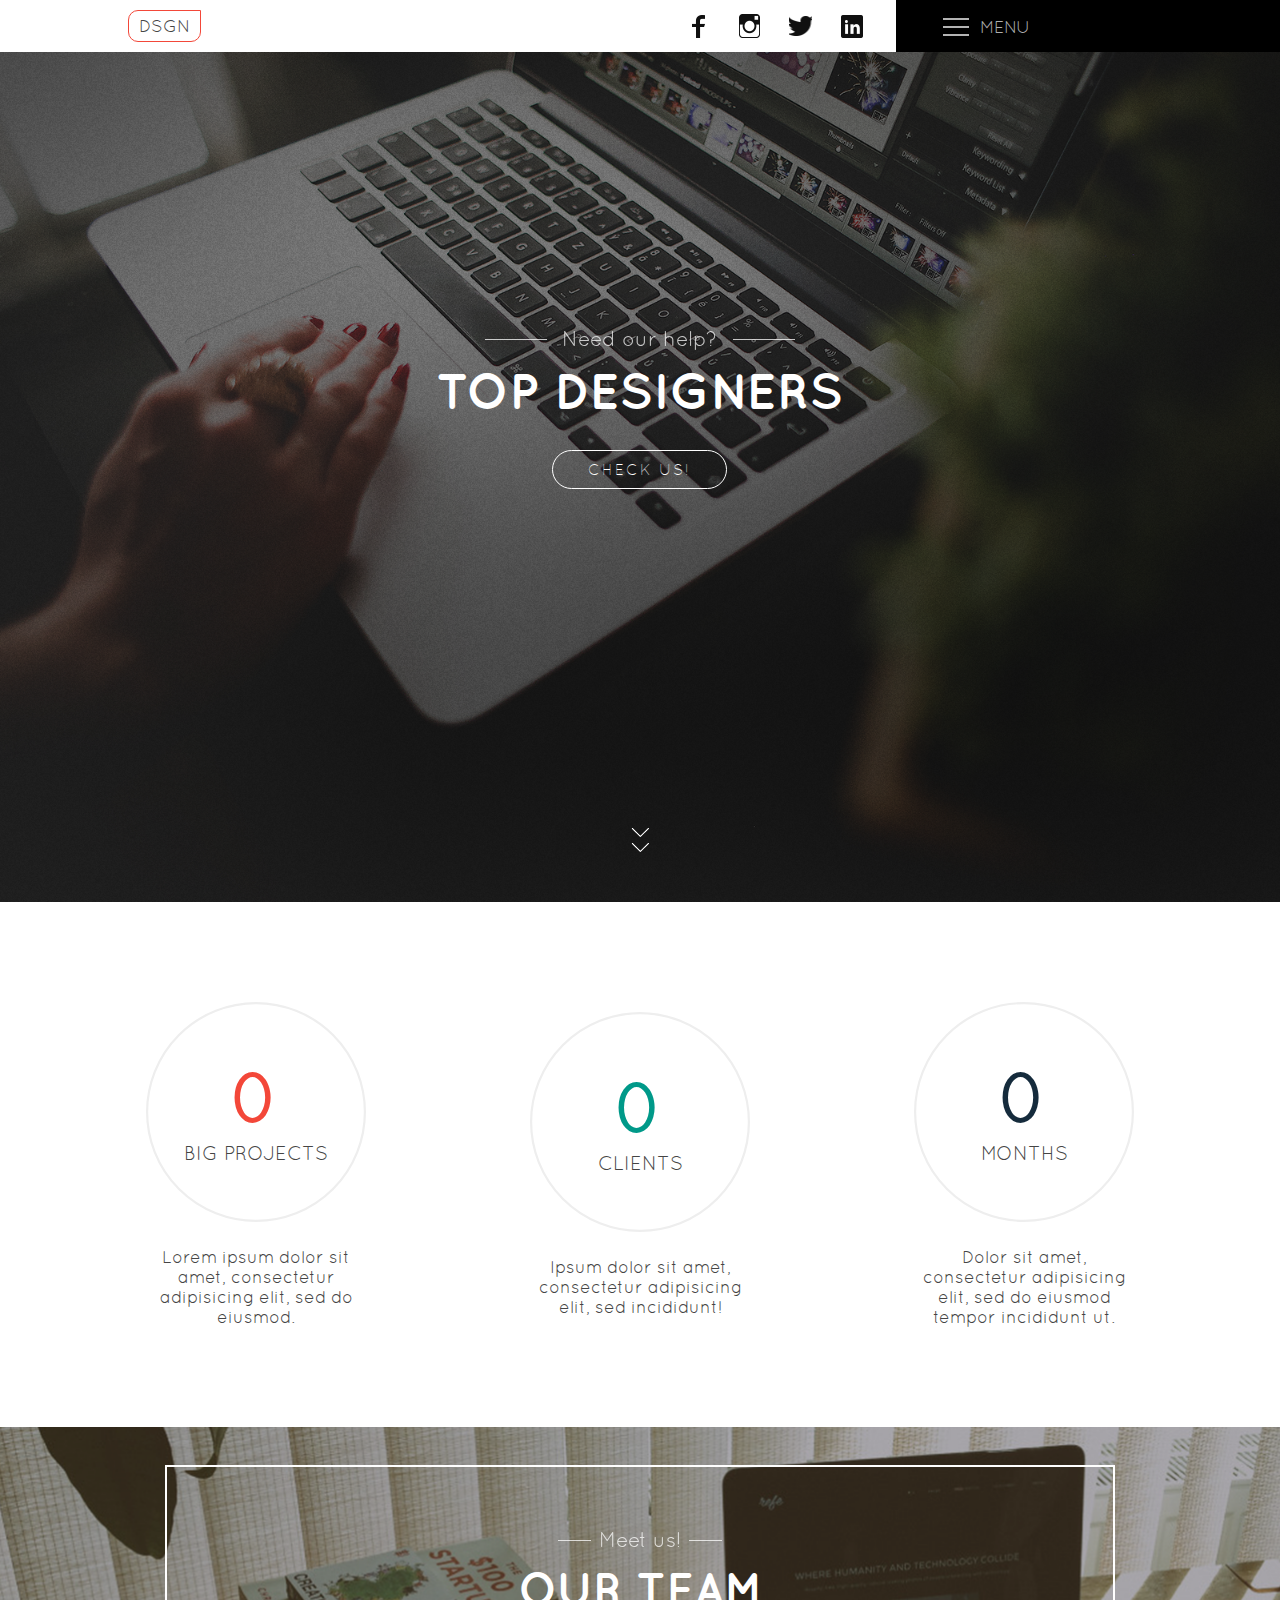
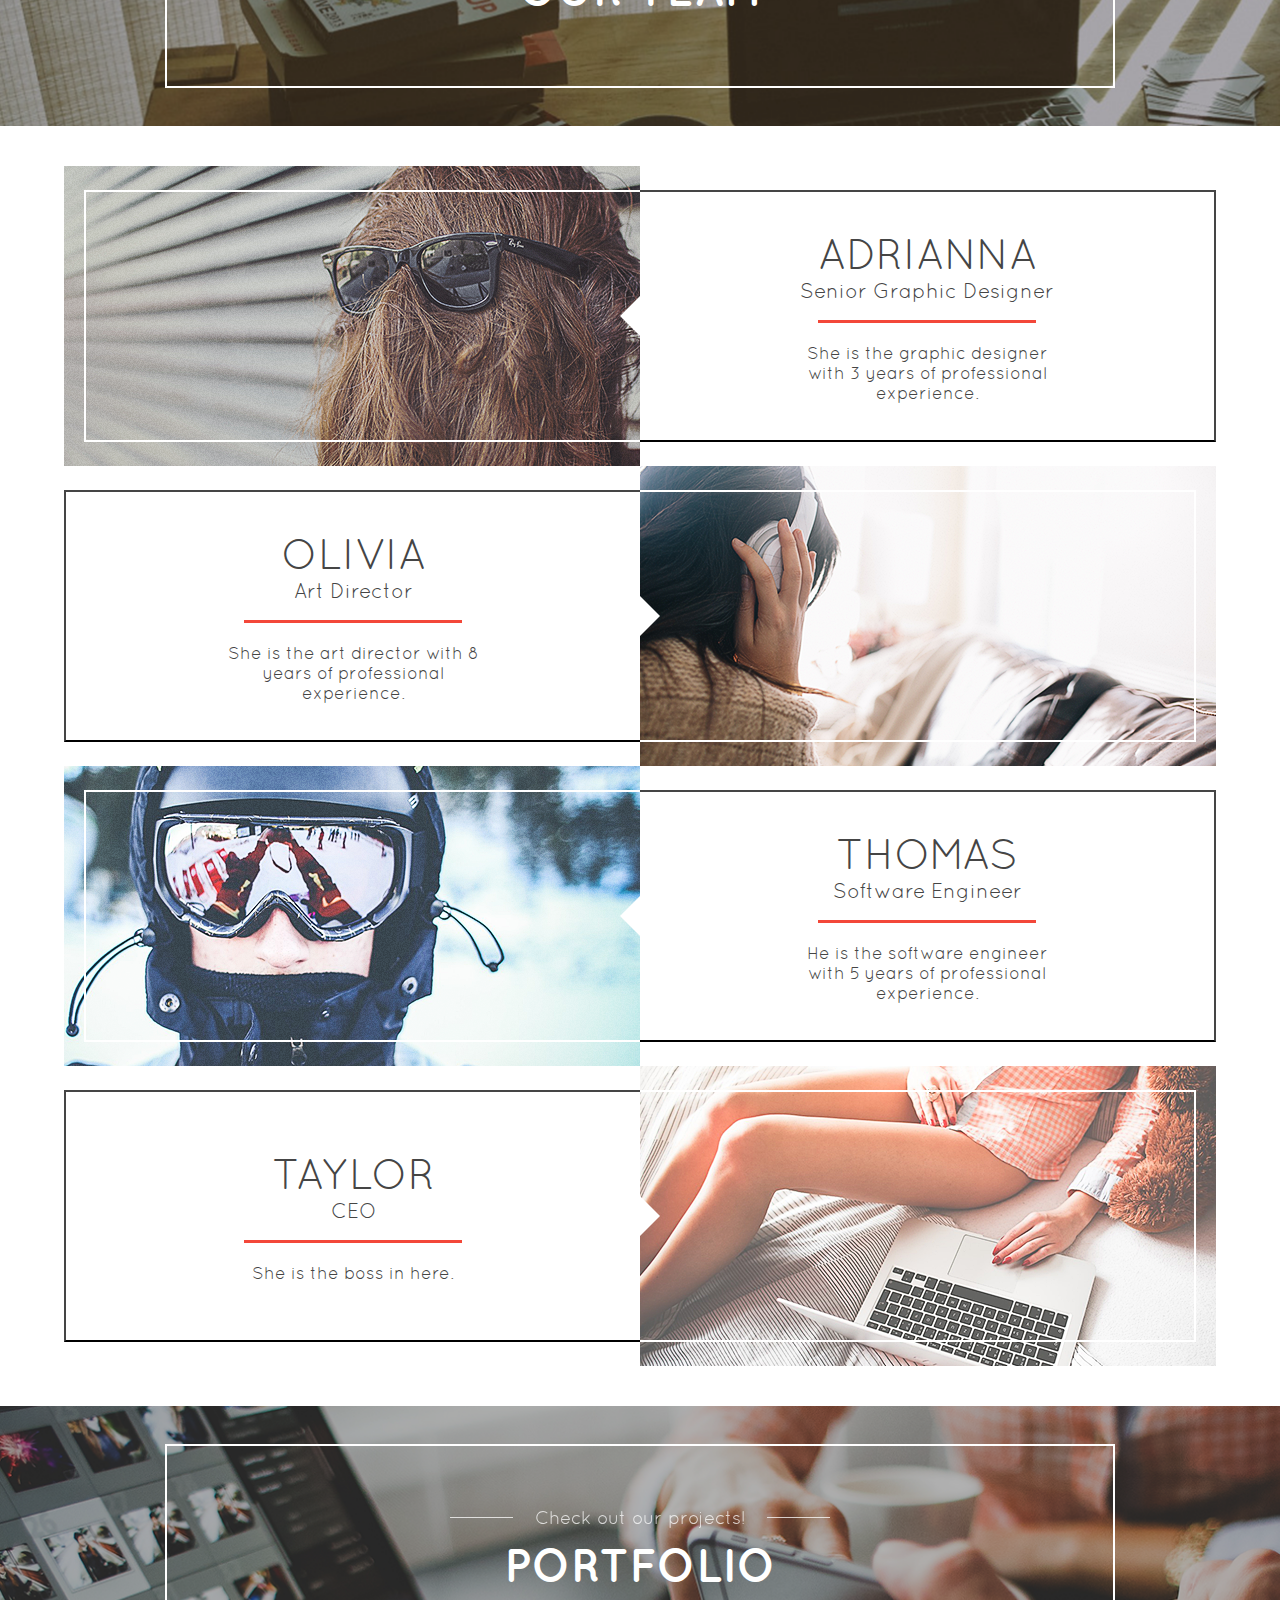
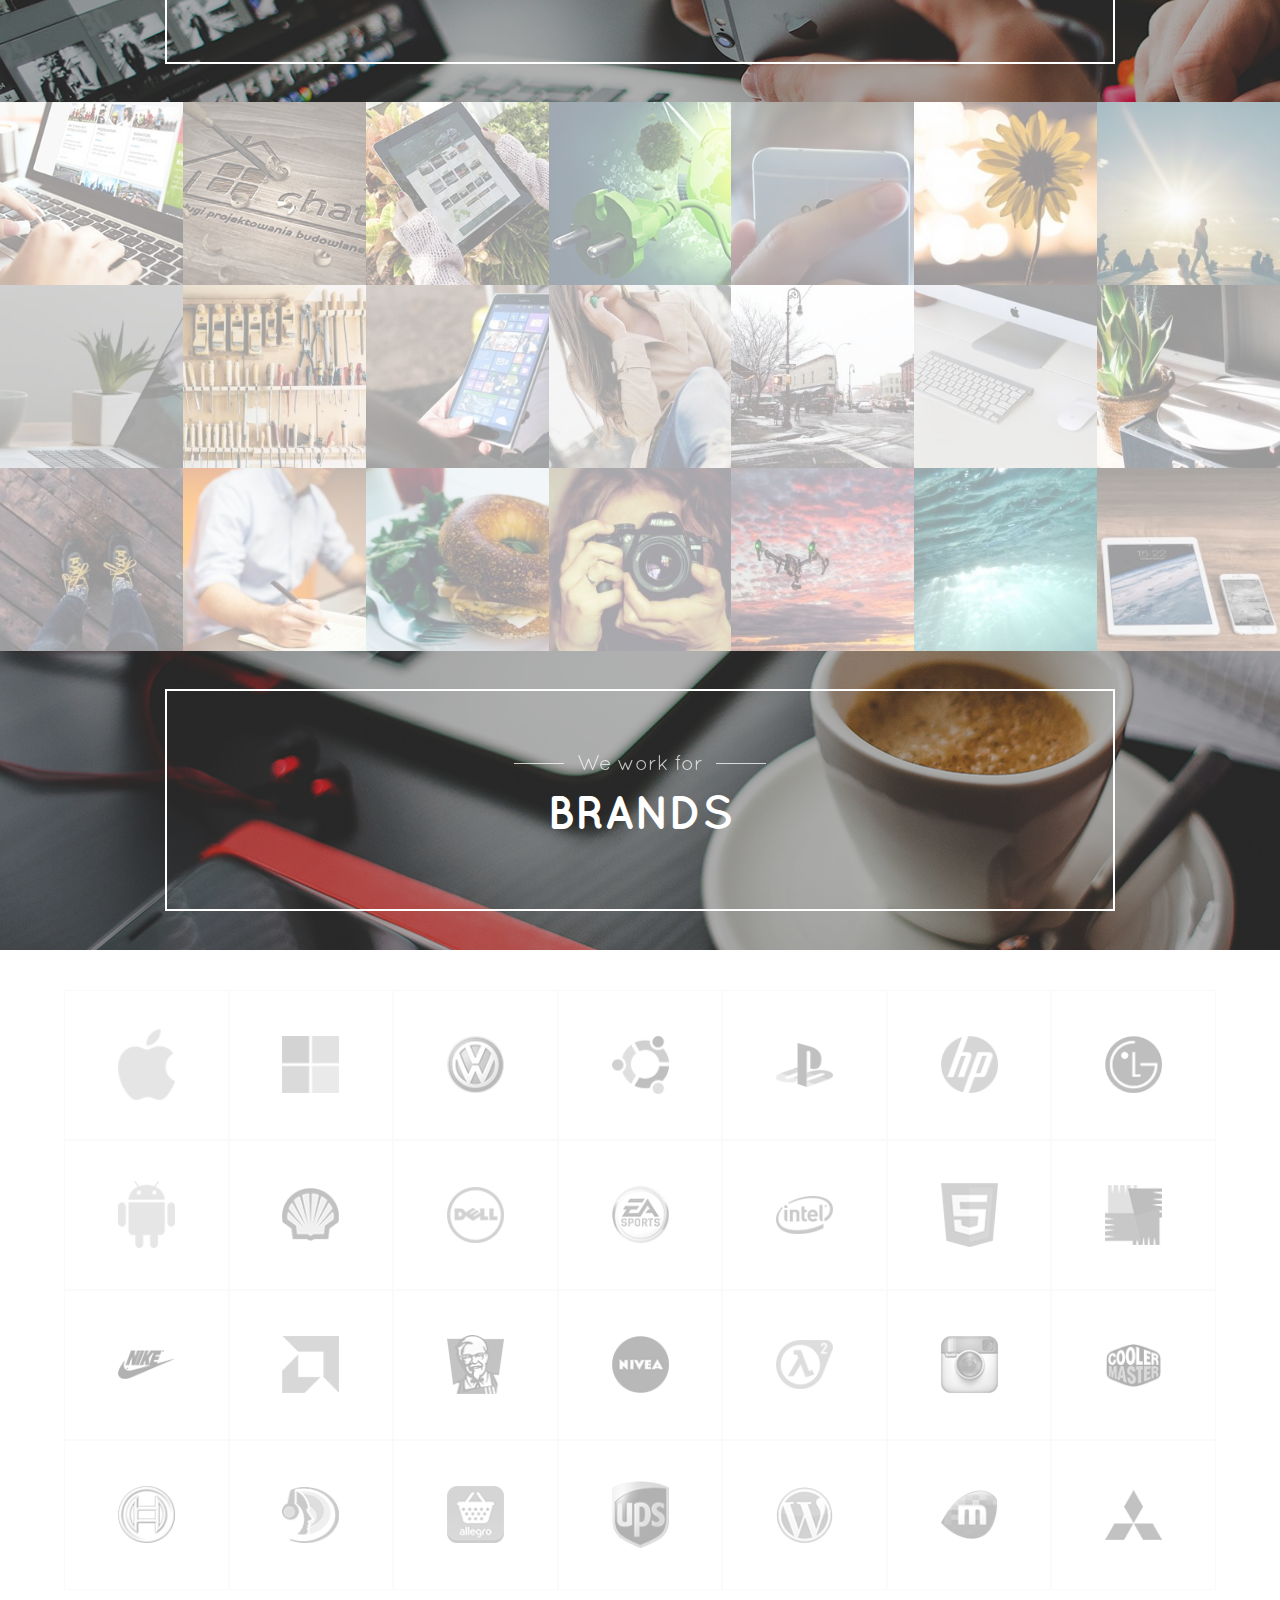
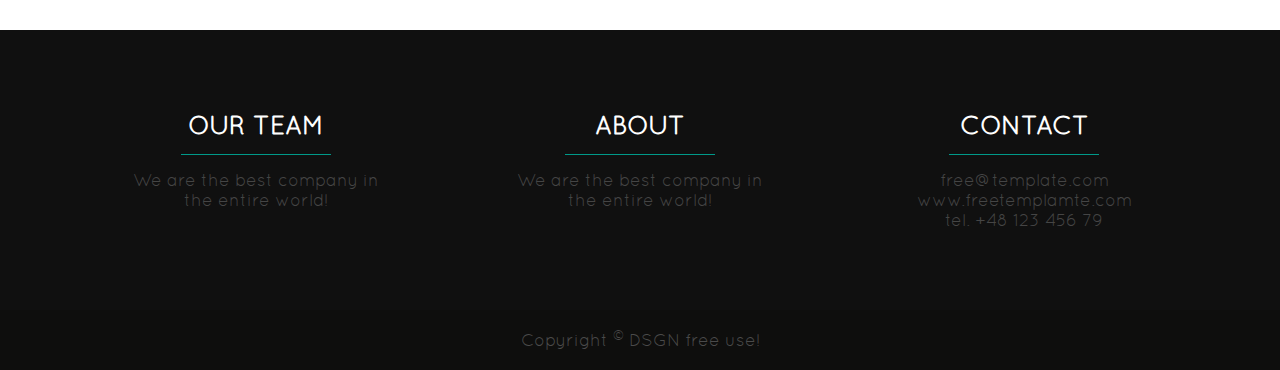
<file: index.html>
<!DOCTYPE html>
<html lang="en"> 
	<head>
		<meta charset="utf-8">
	    <meta http-equiv="X-UA-Compatible" content="IE=edge">
	    <meta name="viewport" content="width=device-width, initial-scale=1">
		<title>Fashion Smart | PSD Template</title>
		<meta name="description" content="">
		
		<link rel="stylesheet" href="lib/css/normalize.css">
		<link rel="stylesheet" href="css/main.css">
	</head>
	<body>
		<!--[if IE]>
			<script src="http://html5shiv.googlecode.com/svn/trunk/html5.js"></script>
		<![endif]-->
		<header id="home">
			<div class="container-flex">
				<div class="nav-panel">
					<div class="nav-panel-head">
						<a href="#home"><p class="logo">dsgn</p></a>
						<ul class="nav-panel-social">
							<li><a href="" class="social-icons icon1"><span></span></a></li>
							<li><a href="" class="social-icons icon2" ><span></span></a></li>
							<li><a href="" class="social-icons icon3"><span></span></a></li>
							<li><a href="" class="social-icons icon4"><span></span></a></li>
						</ul>
					</div>
					<label for="menuToggle" class="nav-main-toggle">
						<div class="nav-toggle-wrap">
							<div class="one"></div>
							<div class="two"></div>
							<div class="three"></div>
						</div>
						<p>menu</p>
					</label>
					<input type="checkbox" id="menuToggle">
					<nav class="nav-main" role="navigation">
						<ul>
							<li><a href="#team">our team</a></li>
							<li><a href="#portfolio">portfolio</a></li>
							<li><a href="#brands">brands</a></li>
							<li><a href="#info">info</a></li>
						</ul>
					</nav>
				</div>
				<div class="header-jumbo">
					<div class="header-jumbo-inner">
						<p>Need our help?</p>
						<h1>Top designers</h1>
						<button class="btn-more" role="button">check us!</button>
					</div>
					<a href="#charts"><span class="arrows-down"></a></span>
				</div>
			</div>
		</header>
		<section id="charts">
			<div class="container">
				<div class="chart-wrap">
					<div class="progress" id="projects">
						<span>big projects</span>
					</div>
					<p>Lorem ipsum dolor sit amet, consectetur adipisicing elit, sed do eiusmod.</p>
				</div>
				<div class="chart-wrap">
					<div class="progress" id="clients">
						<span>clients</span>
					</div>
					<p>Ipsum dolor sit amet, consectetur adipisicing elit, sed incididunt!</p>
				</div>
				<div class="chart-wrap">
					<div class="progress" id="months">
						<span>months</span>
					</div>
					<p>Dolor sit amet, consectetur adipisicing elit, sed do eiusmod tempor incididunt ut.</p>
				</div>
			</div>
		</section>
		<section id="team">
			<div class="container-flex">
				<div class="section-header">
					<p>Meet us!</p>
					<h2>our team</h2>
				</div>
			</div>
			<div class="container">
				<div class="employee">
					<div class="employee-description">
						<h3>Adrianna</h3>
						<h4>Senior Graphic Designer</h4>
						<p>She is the graphic designer with 3 years of professional experience.</p>
					</div>
					<div class="employee-photo"></div>
				</div>
				<div class="employee">
					<div class="employee-description">
						<h3>Olivia</h3>
						<h4>Art Director</h4>
						<p>She is the art director with 8 years of professional experience.</p>
					</div>
					<div class="employee-photo"></div>
				</div>
				<div class="employee">
					<div class="employee-description">
						<h3>Thomas</h3>
						<h4>Software Engineer</h4>
						<p>He is the software engineer with 5 years of professional experience.</p>
					</div>
					<div class="employee-photo"></div>
				</div>
				<div class="employee">
					<div class="employee-description">
						<h3>Taylor</h3>
						<h4>CEO</h4>
						<p>She is the boss in here.</p>
					</div>
					<div class="employee-photo"></div>
				</div>
			</div>
		</section>
		<section id="portfolio">
			<div class="container-flex">
				<div class="section-header">
					<p>Check out our projects!</p>
					<h2>portfolio</h2>
				</div>
			</div>
			<div class="portfolio-wrap">
				<ul id="portfolio-thumbs" class="portfolio-thumbs"></ul>
			</div>
		</section>
		<section id="brands">
			<div class="container-flex">
				<div class="section-header">
					<p>We work for</p>
					<h2>brands</h2>
				</div>
			</div>
			<div class="container">
				<ul class="brands-thumbs"></ul>
			</div>
		</section>
		<section id="info">
			<div class="container">
				<div class="info-wrap">
					<h5>Our team</h5>
					<p>We are the best company in the entire world!</p>
				</div>
				<div class="info-wrap">
					<h5>About</h5>
					<p>We are the best company in the entire world!</p>
				</div>
				<div class="info-wrap">
					<h5>Contact</h5>
					<div>
						<a href="mialto:free@template.com">free@template.com</a>
						<a href="www.freetemplamte.com">www.freetemplamte.com</a>
						<p>tel. +48 123 456 79</p>
					</div>
				</div>
			</div>
		</section>
		<footer>
			<p>Copyright <sup>&copy;</sup> DSGN free use!</p>
		</footer>

		<script type="text/javascript" src="lib/js/jquery-2.1.3.min.js"></script>
		<script type="text/javascript" src="lib/js/progressbar.js"></script>
		<script type="text/javascript" src="lib/js/jquery.hoverdir.js"></script>
		<script src="js/portfolio.js"></script>
	    <script type="text/javascript" src="js/script.js"></script>
	</body>
</html>
</file>
<file: css/main.css>
/* 
	FashionSmart PSD Template
	Author: Magdalena Fas
	Version: 0.0.1
*/
/* BASE - Base styles, variables, mixins, etc. */
/* fonts */
@font-face {
  font-family: 'quicksand-bold';
  src: url("../fonts/quicksand-bold-webfont.eot");
  src: url("../fonts/quicksand-bold-webfont.eot?#iefix") format("embedded-opentype"), url("../fonts/quicksand-bold-webfont.woff2") format("woff2"), url("../fonts/quicksand-bold-webfont.woff") format("woff"), url("../fonts/quicksand-bold-webfont.ttf") format("truetype");
  font-weight: bold;
  font-style: normal; }

@font-face {
  font-family: 'quicksand-light';
  src: url("../fonts/quicksand-light-webfont.eot");
  src: url("../fonts/quicksand-light-webfont.eot?#iefix") format("embedded-opentype"), url("../fonts/quicksand-light-webfont.woff2") format("woff2"), url("../fonts/quicksand-light-webfont.woff") format("woff"), url("../fonts/quicksand-light-webfont.ttf") format("truetype");
  font-weight: lighter;
  font-style: normal; }

@font-face {
  font-family: 'quicksand-regular';
  src: url("../fonts/quicksand-regular-webfont.eot");
  src: url("../fonts/quicksand-regular-webfont.eot?#iefix") format("embedded-opentype"), url("../fonts/quicksand-regular-webfont.woff2") format("woff2"), url("../fonts/quicksand-regular-webfont.woff") format("woff"), url("../fonts/quicksand-regular-webfont.ttf") format("truetype");
  font-weight: normal;
  font-style: normal; }

* {
  margin: 0;
  padding: 0;
  border: 0;
  outline: 0;
  -webkit-box-sizing: border-box;
     -moz-box-sizing: border-box;
          box-sizing: border-box; }

html {
  font-size: 62.5%; }

body {
  font-family: 'quicksand-regular', sans-serif;
  font-size: 1.6rem;
  color: #454545;
  width: 100%;
  overflow-x: hidden; }

section {
  text-align: center;
  display: block;
  width: 100%; }

.clearfix:after, .portfolio-wrap:after, .brands-thumbs:after {
  content: " ";
  display: block;
  height: 0;
  clear: both; }

/* grid */
.container-flex {
  width: 100%; }

.container {
  width: 90%;
  max-width: 1200px;
  margin: 4rem auto;
  text-align: center; }

/* MODULES - Individual style components */
/* pie charts */
.chart-wrap {
  width: 100%;
  max-width: 220px;
  margin: 6rem auto;
  position: relative; }
  .chart-wrap .progress span {
    position: absolute;
    text-transform: uppercase;
    font-size: 1.8rem;
    left: 0;
    bottom: 5.8rem;
    width: 100%; }
  .chart-wrap .progressbar-text {
    font-size: 6.5rem;
    font-weight: 700;
    top: -webkit-calc(50% - 1.5rem) !important;
    top: calc(50% - 1.5rem) !important; }
  .chart-wrap p {
    margin-top: 2.5rem;
    line-height: 2rem; }

/* project lightbox */
.project-lightbox {
  position: fixed;
  width: 100vw;
  min-height: -webkit-calc(100vh - 52px);
  min-height: calc(100vh - 52px);
  background-color: #000;
  top: 52px;
  -webkit-transform: translate(150%, 0%);
      -ms-transform: translate(150%, 0%);
       -o-transform: translate(150%, 0%);
          transform: translate(150%, 0%);
  z-index: 100;
  text-align: center;
  -webkit-transition: -webkit-transform 1s ease;
  transition: -webkit-transform 1s ease;
  -o-transition: transform 1s ease, -o-transform 1s ease;
  transition: transform 1s ease;
  transition: transform 1s ease, -webkit-transform 1s ease, -o-transform 1s ease; }
  @media (min-width: 45em) {
    .project-lightbox {
      height: -webkit-calc(100vh - 50px);
      height: calc(100vh - 50px); } }
  .project-lightbox.active {
    -webkit-transform: translate(0%, 0%);
        -ms-transform: translate(0%, 0%);
         -o-transform: translate(0%, 0%);
            transform: translate(0%, 0%);
    -webkit-transition: -webkit-transform 1s ease;
    transition: -webkit-transform 1s ease;
    -o-transition: transform 1s ease, -o-transform 1s ease;
    transition: transform 1s ease;
    transition: transform 1s ease, -webkit-transform 1s ease, -o-transform 1s ease; }
  .project-lightbox .lightbox-inner {
    width: 100%;
    height: 90%;
    margin: 0 auto;
    padding: 3vh 0; }
    .project-lightbox .lightbox-inner img {
      height: 40%; }
    .project-lightbox .lightbox-inner .project-info {
      padding: 3vh 5vw; }
      .project-lightbox .lightbox-inner .project-info p {
        padding-top: 3vh; }
    @media (min-width: 45em) {
      .project-lightbox .lightbox-inner {
        display: -webkit-box;
        display: -webkit-flex;
        display: -moz-box;
        display: -ms-flexbox;
        display: flex;
        -webkit-box-align: center;
        -webkit-align-items: center;
           -moz-box-align: center;
            -ms-flex-align: center;
                align-items: center;
        width: 90%; }
        .project-lightbox .lightbox-inner img {
          height: auto;
          width: 50%;
          max-width: 500px; }
        .project-lightbox .lightbox-inner .project-info {
          width: 50%;
          padding-right: 0;
          text-align: left; }
          .project-lightbox .lightbox-inner .project-info h5:after {
            left: 0;
            width: 50%; } }
  .project-lightbox .btn-close {
    position: fixed;
    top: 2rem;
    right: 2rem;
    z-index: 200;
    width: 30px;
    height: 30px;
    background: none; }
    .project-lightbox .btn-close > div {
      width: 22px;
      height: 4px;
      background: #009989;
      cursor: pointer; }
      .project-lightbox .btn-close > div:first-child {
        -webkit-transform: rotate(45deg) translate(3px, 0px);
            -ms-transform: rotate(45deg) translate(3px, 0px);
             -o-transform: rotate(45deg) translate(3px, 0px);
                transform: rotate(45deg) translate(3px, 0px); }
      .project-lightbox .btn-close > div:last-child {
        -webkit-transform: rotate(-45deg) translate(3px, 0px);
            -ms-transform: rotate(-45deg) translate(3px, 0px);
             -o-transform: rotate(-45deg) translate(3px, 0px);
                transform: rotate(-45deg) translate(3px, 0px); }
    @media (min-width: 45em) {
      .project-lightbox .btn-close {
        top: 8%;
        right: 7%; } }

section .container-flex {
  background-repeat: no-repeat;
  background-size: cover;
  padding: 3%; }

#team .container-flex {
  background-image: url("../img/headers/team-m.png"); }
  @media (min-width: 40em) {
    #team .container-flex {
      background-image: url("../img/headers/team-d.png"); } }

#portfolio .container-flex {
  background-image: url("../img/headers/portfolio-m.png"); }
  @media (min-width: 40em) {
    #portfolio .container-flex {
      background-image: url("../img/headers/portfolio-d.png"); } }

#brands .container-flex {
  background-image: url("../img/headers/brands-m.png"); }
  @media (min-width: 40em) {
    #brands .container-flex {
      background-image: url("../img/headers/brands-d.png"); } }

.section-header {
  display: block;
  max-width: 950px;
  margin: 0 auto;
  color: #ffffff;
  padding: 10% 3%;
  border: 2px solid #ffffff; }
  .section-header p {
    display: inline-block;
    font-size: 1.9rem;
    position: relative;
    opacity: 0.75; }
    .section-header p:before, .section-header p:after {
      content: '';
      position: absolute;
      width: 40%;
      height: 1px;
      top: 50%;
      background-color: #ffffff; }
    .section-header p:before {
      left: -50%; }
    .section-header p:after {
      right: -50%; }
  .section-header h1, .section-header h2 {
    font-family: 'quicksand-bold', sans-serif;
    text-transform: uppercase;
    font-size: 4.8rem;
    margin: 1rem 0 3rem 0; }
  .section-header h2 {
    font-size: 4.4rem; }
  @media (min-width: 50em) {
    .section-header {
      padding: 5% 3%; } }
  .section-header h2 {
    margin-bottom: 1rem; }

#portfolio .section-header p {
  font-size: 1.4rem; }
  #portfolio .section-header p:before, #portfolio .section-header p:after {
    width: 20%; }
  #portfolio .section-header p:before {
    left: -30%; }
  #portfolio .section-header p:after {
    right: -30%; }
  @media (min-width: 460px) {
    #portfolio .section-header p {
      font-size: 1.7rem; } }
  @media (min-width: 40em) {
    #portfolio .section-header p:before, #portfolio .section-header p:after {
      width: 30%; }
    #portfolio .section-header p:before {
      left: -40%; }
    #portfolio .section-header p:after {
      right: -40%; } }

/* charts */
@media (min-width: 50em) {
  #charts .container {
    display: -webkit-box;
    display: -webkit-flex;
    display: -moz-box;
    display: -ms-flexbox;
    display: flex;
    -webkit-box-align: center;
    -webkit-align-items: center;
       -moz-box-align: center;
        -ms-flex-align: center;
            align-items: center; } }

/* team */
.employee {
  max-width: 1180px; }
  .employee p {
    padding-top: 20px;
    max-width: 280px;
    margin: 0 auto; }
  .employee:nth-of-type(1) .employee-photo {
    background-image: url("../img/team/team1-m.png"); }
  .employee:nth-of-type(2) .employee-photo {
    background-image: url("../img/team/team2-m.png"); }
  .employee:nth-of-type(3) .employee-photo {
    background-image: url("../img/team/team3-m.png"); }
  .employee:nth-of-type(4) .employee-photo {
    background-image: url("../img/team/team4-m.png"); }
  @media (min-width: 40em) {
    .employee {
      display: -webkit-box;
      display: -webkit-flex;
      display: -moz-box;
      display: -ms-flexbox;
      display: flex;
      -webkit-box-align: center;
      -webkit-align-items: center;
         -moz-box-align: center;
          -ms-flex-align: center;
              align-items: center; }
      .employee .employee-description {
        -webkit-flex-basis: 50%;
            -ms-flex-preferred-size: 50%;
                flex-basis: 50%;
        margin: 0;
        padding: 37px 15px; }
        .employee .employee-description:after {
          content: '';
          position: absolute;
          top: 50%;
          border-top: 20px solid transparent;
          border-bottom: 20px solid transparent;
          -webkit-transform: translate(0%, -50%);
              -ms-transform: translate(0%, -50%);
               -o-transform: translate(0%, -50%);
                  transform: translate(0%, -50%);
          z-index: 1; }
      .employee .employee-photo {
        -webkit-flex-basis: 50%;
            -ms-flex-preferred-size: 50%;
                flex-basis: 50%; }
        .employee .employee-photo:after {
          content: '';
          display: block;
          border-top: 2px solid #fff;
          width: -webkit-calc(100% - 22px);
          width: calc(100% - 22px);
          height: -webkit-calc(100% - 52px);
          height: calc(100% - 52px); }
      .employee:nth-child(even) .employee-description {
        border-right: none;
        border-bottom: 2px solid #000; }
        .employee:nth-child(even) .employee-description:after {
          left: 100%;
          border-left: 20px solid #fff;
          border-right: none; }
      .employee:nth-child(even) .employee-photo:after {
        border-left: none;
        margin: 24px 20px 20px 0px; }
      .employee:nth-child(odd) {
        -webkit-box-orient: horizontal;
        -webkit-box-direction: reverse;
        -webkit-flex-direction: row-reverse;
           -moz-box-orient: horizontal;
           -moz-box-direction: reverse;
            -ms-flex-direction: row-reverse;
                flex-direction: row-reverse; }
        .employee:nth-child(odd) .employee-description {
          border-left: none;
          border-bottom: 2px solid #000; }
          .employee:nth-child(odd) .employee-description:after {
            right: 100%;
            border-right: 20px solid #fff;
            border-left: none; }
        .employee:nth-child(odd) .employee-photo:after {
          border-right: none;
          margin: 24px 0 20px 20px; }
      .employee:last-child .employee-description {
        padding: 57px 15px; }
      .employee:nth-of-type(1) .employee-photo {
        background-image: url("../img/team/team1-d.png"); }
      .employee:nth-of-type(2) .employee-photo {
        background-image: url("../img/team/team2-d.png"); }
      .employee:nth-of-type(3) .employee-photo {
        background-image: url("../img/team/team3-d.png"); }
      .employee:nth-of-type(4) .employee-photo {
        background-image: url("../img/team/team4-d.png"); } }

.employee-description {
  position: relative;
  margin: 10% 3% 0 3%;
  border: 2px solid #454545;
  border-bottom: none;
  padding: 10% 3%; }
  .employee-description:after {
    content: '';
    position: absolute;
    top: 100%;
    border-top: 20px solid #fff;
    border-left: 20px solid transparent;
    border-right: 20px solid transparent;
    -webkit-transform: translate(-50%, 0);
        -ms-transform: translate(-50%, 0);
         -o-transform: translate(-50%, 0);
            transform: translate(-50%, 0);
    z-index: 1; }

.employee-photo {
  position: relative;
  background-size: cover;
  background-repeat: no-repeat;
  height: 300px; }
  .employee-photo:after {
    content: '';
    position: absolute;
    top: 0;
    left: 0;
    width: -webkit-calc(94% - 4px);
    width: calc(94% - 4px);
    height: -webkit-calc(90% - 2px);
    height: calc(90% - 2px);
    margin: 0 3% 10% 3%;
    border: 2px solid #fff;
    border-top: 0; }

/* portfolio */
.portfolio-wrap {
  width: 100%;
  position: relative; }

.portfolio-thumbs .portfolio-item {
  position: relative;
  float: left;
  width: 33.33%;
  opacity: 0.4;
  -webkit-transition: opacity 1s ease-out;
  -o-transition: opacity 1s ease-out;
  transition: opacity 1s ease-out; }
  .portfolio-thumbs .portfolio-item:nth-child(n + 13) {
    display: none; }
  .portfolio-thumbs .portfolio-item:hover {
    opacity: 1; }
  .portfolio-thumbs .portfolio-item a,
  .portfolio-thumbs .portfolio-item a img {
    display: block;
    position: relative; }
  .portfolio-thumbs .portfolio-item a {
    overflow: hidden; }
    .portfolio-thumbs .portfolio-item a img {
      width: 100%; }
    .portfolio-thumbs .portfolio-item a div {
      position: absolute;
      width: 100%;
      height: 100%;
      color: #000;
      text-align: center; }
      .portfolio-thumbs .portfolio-item a div img {
        width: auto;
        margin: 42% auto 0 auto; }
      .portfolio-thumbs .portfolio-item a div span {
        font-weight: bold;
        visibility: hidden; }
  @media (min-width: 40em) {
    .portfolio-thumbs .portfolio-item {
      width: 25%; }
      .portfolio-thumbs .portfolio-item:nth-child(n + 13) {
        display: block; }
      .portfolio-thumbs .portfolio-item:nth-child(21) {
        display: none; }
      .portfolio-thumbs .portfolio-item a div img {
        margin-top: 38%; }
      .portfolio-thumbs .portfolio-item a div span {
        visibility: visible; } }
  @media (min-width: 65em) {
    .portfolio-thumbs .portfolio-item {
      width: 14.285%; }
      .portfolio-thumbs .portfolio-item:nth-child(21) {
        display: block; } }

/* brands */
#brands {
  clear: both; }

.brands-thumbs {
  display: block; }
  .brands-thumbs .brands-item {
    position: relative;
    height: 150px;
    width: 33%;
    border: 1px solid rgba(69, 69, 69, 0.08);
    float: left;
    opacity: 0.3;
    background-repeat: no-repeat;
    background-size: 35%;
    background-position: center;
    -webkit-filter: grayscale(100%);
            filter: grayscale(100%);
    -webkit-transition: all 0.6s ease-out;
    -o-transition: all 0.6s ease-out;
    transition: all 0.6s ease-out; }
    .brands-thumbs .brands-item:nth-child(1) {
      background-image: url("../img/brands/brand1.png");
      display: none; }
    .brands-thumbs .brands-item:nth-child(2) {
      background-image: url("../img/brands/brand2.png");
      display: none; }
    .brands-thumbs .brands-item:nth-child(3) {
      background-image: url("../img/brands/brand3.png"); }
    .brands-thumbs .brands-item:nth-child(4) {
      background-image: url("../img/brands/brand4.png"); }
    .brands-thumbs .brands-item:nth-child(5) {
      background-image: url("../img/brands/brand5.png"); }
    .brands-thumbs .brands-item:nth-child(6) {
      background-image: url("../img/brands/brand6.png");
      display: none; }
    .brands-thumbs .brands-item:nth-child(7) {
      background-image: url("../img/brands/brand7.png");
      display: none; }
    .brands-thumbs .brands-item:nth-child(8) {
      background-image: url("../img/brands/brand8.png");
      display: none; }
    .brands-thumbs .brands-item:nth-child(9) {
      background-image: url("../img/brands/brand9.png");
      display: none; }
    .brands-thumbs .brands-item:nth-child(10) {
      background-image: url("../img/brands/brand10.png"); }
    .brands-thumbs .brands-item:nth-child(11) {
      background-image: url("../img/brands/brand11.png"); }
    .brands-thumbs .brands-item:nth-child(12) {
      background-image: url("../img/brands/brand12.png"); }
    .brands-thumbs .brands-item:nth-child(13) {
      background-image: url("../img/brands/brand13.png");
      display: none; }
    .brands-thumbs .brands-item:nth-child(14) {
      background-image: url("../img/brands/brand14.png");
      display: none; }
    .brands-thumbs .brands-item:nth-child(15) {
      background-image: url("../img/brands/brand15.png");
      display: none; }
    .brands-thumbs .brands-item:nth-child(16) {
      background-image: url("../img/brands/brand16.png");
      display: none; }
    .brands-thumbs .brands-item:nth-child(17) {
      background-image: url("../img/brands/brand17.png"); }
    .brands-thumbs .brands-item:nth-child(18) {
      background-image: url("../img/brands/brand18.png"); }
    .brands-thumbs .brands-item:nth-child(19) {
      background-image: url("../img/brands/brand19.png"); }
    .brands-thumbs .brands-item:nth-child(20) {
      background-image: url("../img/brands/brand20.png");
      display: none; }
    .brands-thumbs .brands-item:nth-child(21) {
      background-image: url("../img/brands/brand21.png");
      display: none; }
    .brands-thumbs .brands-item:nth-child(22) {
      background-image: url("../img/brands/brand22.png");
      display: none; }
    .brands-thumbs .brands-item:nth-child(23) {
      background-image: url("../img/brands/brand23.png");
      display: none; }
    .brands-thumbs .brands-item:nth-child(24) {
      background-image: url("../img/brands/brand24.png"); }
    .brands-thumbs .brands-item:nth-child(25) {
      background-image: url("../img/brands/brand25.png"); }
    .brands-thumbs .brands-item:nth-child(26) {
      background-image: url("../img/brands/brand26.png"); }
    .brands-thumbs .brands-item:nth-child(27) {
      background-image: url("../img/brands/brand27.png");
      display: none; }
    .brands-thumbs .brands-item:nth-child(28) {
      background-image: url("../img/brands/brand28.png");
      display: none; }
    .brands-thumbs .brands-item:hover {
      opacity: 1;
      -webkit-filter: none;
              filter: none; }
    @media (min-width: 40em) {
      .brands-thumbs .brands-item {
        width: 25%; } }
    @media (min-width: 50em) {
      .brands-thumbs .brands-item {
        width: 14.285%; }
        .brands-thumbs .brands-item:nth-child(n+1) {
          display: block; } }

/* info */
#info {
  clear: both;
  background: #101010; }
  #info .container {
    margin: 0 auto;
    padding: 5rem 0; }
    @media (min-width: 50em) {
      #info .container {
        display: -webkit-box;
        display: -webkit-flex;
        display: -moz-box;
        display: -ms-flexbox;
        display: flex;
        -webkit-justify-content: space-around;
            -ms-flex-pack: distribute;
                justify-content: space-around; } }

.info-wrap {
  max-width: 250px;
  margin: 3rem auto; }
  .info-wrap > p {
    margin-top: 1.5rem; }
  .info-wrap > div {
    margin-top: 1.5rem; }

a {
  color: inherit;
  text-decoration: none; }

li {
  list-style: none; }

h3 {
  text-transform: uppercase;
  font-size: 2.5em;
  font-weight: 400; }

h4 {
  position: relative;
  font-weight: 300;
  font-size: 1.2em;
  padding-bottom: 20px; }
  h4:after {
    content: '';
    position: absolute;
    bottom: 0px;
    left: 30%;
    width: 40%;
    height: 3px;
    background: #f34739; }

h5 {
  position: relative;
  font-weight: bold;
  font-size: 1.5em;
  text-transform: uppercase;
  padding-bottom: 1.5rem;
  color: #ffffff; }
  h5:after {
    content: '';
    position: absolute;
    bottom: 0px;
    left: 20%;
    width: 60%;
    height: 1px;
    background: #009989; }

/* LAYOUT - Page layout styles */
.header-jumbo {
  position: relative;
  display: block;
  background: url("../img/headers/jumbo-m.png") no-repeat center center;
  background-size: cover;
  min-height: 70vh;
  width: 100%;
  color: #ffffff;
  text-align: center; }
  .header-jumbo .arrows-down {
    position: absolute;
    display: block;
    width: 18px;
    height: 24px;
    left: -webkit-calc(50% - 9px);
    left: calc(50% - 9px);
    bottom: 5rem;
    background: url("../img/icons/icon-arrows.png") no-repeat;
    -webkit-transition: all 0.5s ease;
    -o-transition: all 0.5s ease;
    transition: all 0.5s ease;
    cursor: pointer; }
    .header-jumbo .arrows-down:hover {
      -webkit-transform: scale(1.4);
          -ms-transform: scale(1.4);
           -o-transform: scale(1.4);
              transform: scale(1.4);
      opacity: 0.8; }
  @media (min-width: 40em) {
    .header-jumbo {
      min-height: -webkit-calc(100vh - 50px);
      min-height: calc(100vh - 50px);
      background-image: url("../img/headers/jumbo-d.png"); } }

.header-jumbo-inner {
  position: absolute;
  top: -webkit-calc(50% - 15rem);
  top: calc(50% - 15rem);
  left: 2%;
  width: 96%;
  color: #ffffff; }
  .header-jumbo-inner p {
    display: inline-block;
    font-size: 1.9rem;
    position: relative;
    opacity: 0.75; }
    .header-jumbo-inner p:before, .header-jumbo-inner p:after {
      content: '';
      position: absolute;
      width: 40%;
      height: 1px;
      top: 50%;
      background-color: #ffffff; }
    .header-jumbo-inner p:before {
      left: -50%; }
    .header-jumbo-inner p:after {
      right: -50%; }
  .header-jumbo-inner h1, .header-jumbo-inner h2 {
    font-family: 'quicksand-bold', sans-serif;
    text-transform: uppercase;
    font-size: 4.8rem;
    margin: 1rem 0 3rem 0; }
  .header-jumbo-inner h2 {
    font-size: 4.4rem; }
  .header-jumbo-inner .btn-more {
    background: none;
    padding: 10px 35px;
    color: #ffffff;
    border: 1px solid #ffffff;
    -webkit-border-radius: 25px;
            border-radius: 25px;
    text-transform: uppercase;
    font-size: 1.4rem;
    letter-spacing: 0.2rem;
    font-family: 'quicksand-light';
    cursor: pointer;
    -webkit-transition: all 0.5s ease;
    -o-transition: all 0.5s ease;
    transition: all 0.5s ease; }
    .header-jumbo-inner .btn-more:hover {
      background: rgba(255, 255, 255, 0.9);
      color: #454545;
      font-family: 'quicksand-bold'; }

.nav-panel {
  width: 100%;
  position: relative;
  display: block;
  background-color: #ffffff;
  -webkit-transition: all 0.5s;
  -o-transition: all 0.5s;
  transition: all 0.5s; }
  .nav-panel.fixed {
    position: fixed;
    top: 0;
    left: 0;
    z-index: 1000; }
    .nav-panel.fixed + .header-jumbo {
      margin-top: 50px; }

.nav-panel-head {
  display: inline-block;
  padding: 1rem;
  vertical-align: middle;
  clear: both;
  width: 70%; }
  @media (min-width: 40em) {
    .nav-panel-head {
      padding-left: 10%; } }
  .nav-panel-head .logo {
    float: left;
    text-transform: uppercase;
    padding: 5px 10px;
    border: 1px solid #f34739;
    -webkit-border-radius: 10px 0 10px 10px;
            border-radius: 10px 0 10px 10px;
    cursor: pointer; }
  .nav-panel-head .nav-panel-social {
    float: right;
    padding-top: 3px;
    margin-right: 3%;
    display: none;
    -webkit-transition: opacity 0.5s ease;
    -o-transition: opacity 0.5s ease;
    transition: opacity 0.5s ease; }
    .nav-panel-head .nav-panel-social li {
      float: left;
      padding-left: 2.8rem;
      -webkit-transition: opacity 0.5s ease;
      -o-transition: opacity 0.5s ease;
      transition: opacity 0.5s ease; }
      .nav-panel-head .nav-panel-social li:hover {
        opacity: 0.6; }
    .nav-panel-head .nav-panel-social .social-icons {
      display: block;
      text-align: center;
      width: 23px;
      height: 26px;
      background-position: center;
      background-repeat: no-repeat; }
      .nav-panel-head .nav-panel-social .social-icons.icon1 {
        background-image: url("../img/icons/icon-fb.png"); }
      .nav-panel-head .nav-panel-social .social-icons.icon2 {
        background-image: url("../img/icons/icon-instagram.png"); }
      .nav-panel-head .nav-panel-social .social-icons.icon3 {
        background-image: url("../img/icons/icon-twitter.png"); }
      .nav-panel-head .nav-panel-social .social-icons.icon4 {
        background-image: url("../img/icons/icon-linkedin.png"); }
    @media (min-width: 40em) {
      .nav-panel-head .nav-panel-social {
        display: inline-block; } }

input[type="checkbox"] {
  display: none; }

.nav-main-toggle {
  display: inline-block;
  float: right;
  vertical-align: middle;
  cursor: pointer;
  width: 30%;
  padding: -webkit-calc(1rem + 2px) 0;
  padding: calc(1rem + 2px) 0;
  -webkit-transition: all 0.5s ease;
  -o-transition: all 0.5s ease;
  transition: all 0.5s ease; }
  .nav-main-toggle .nav-toggle-wrap {
    width: 28px;
    height: 30px;
    margin: 0 1rem 0 0;
    float: right; }
    .nav-main-toggle .nav-toggle-wrap div {
      width: 90%;
      height: 2px;
      background-color: #454545;
      -webkit-transition: all 0.5s;
      -o-transition: all 0.5s;
      transition: all 0.5s;
      margin: 6px auto; }
  .nav-main-toggle p {
    text-transform: uppercase;
    display: none;
    color: rgba(255, 255, 255, 0.7);
    line-height: 30px;
    vertical-align: middle; }
  @media (min-width: 40em) {
    .nav-main-toggle {
      background: #000; }
      .nav-main-toggle .nav-toggle-wrap {
        float: left;
        margin-left: 12%; }
        .nav-main-toggle .nav-toggle-wrap div {
          background-color: rgba(255, 255, 255, 0.7); }
      .nav-main-toggle p {
        display: inline-block; } }

.nav-main {
  width: 100%;
  height: -webkit-calc(100vh - 52px);
  height: calc(100vh - 52px);
  text-align: center;
  background-color: #000;
  position: absolute;
  -webkit-transform: translate(150%, 0%);
      -ms-transform: translate(150%, 0%);
       -o-transform: translate(150%, 0%);
          transform: translate(150%, 0%);
  z-index: 5;
  -webkit-transition: all 1s ease;
  -o-transition: all 1s ease;
  transition: all 1s ease; }
  .nav-main ul {
    padding: 10vh 0; }
  .nav-main a {
    display: block;
    width: 100%;
    font-size: 2rem;
    text-transform: uppercase;
    padding: 2vh 0;
    color: #ffffff;
    -webkit-transition: all 0.5s ease;
    -o-transition: all 0.5s ease;
    transition: all 0.5s ease; }
    .nav-main a:hover, .nav-main a:active {
      background-color: rgba(69, 69, 69, 0.8); }

input[type="checkbox"]:checked ~ .nav-main {
  -webkit-transform: translate(0%, 0%);
      -ms-transform: translate(0%, 0%);
       -o-transform: translate(0%, 0%);
          transform: translate(0%, 0%); }

footer {
  background: #0E0E0D;
  color: #4A4A4A;
  text-align: center;
  padding: 2rem 0; }
</file>
